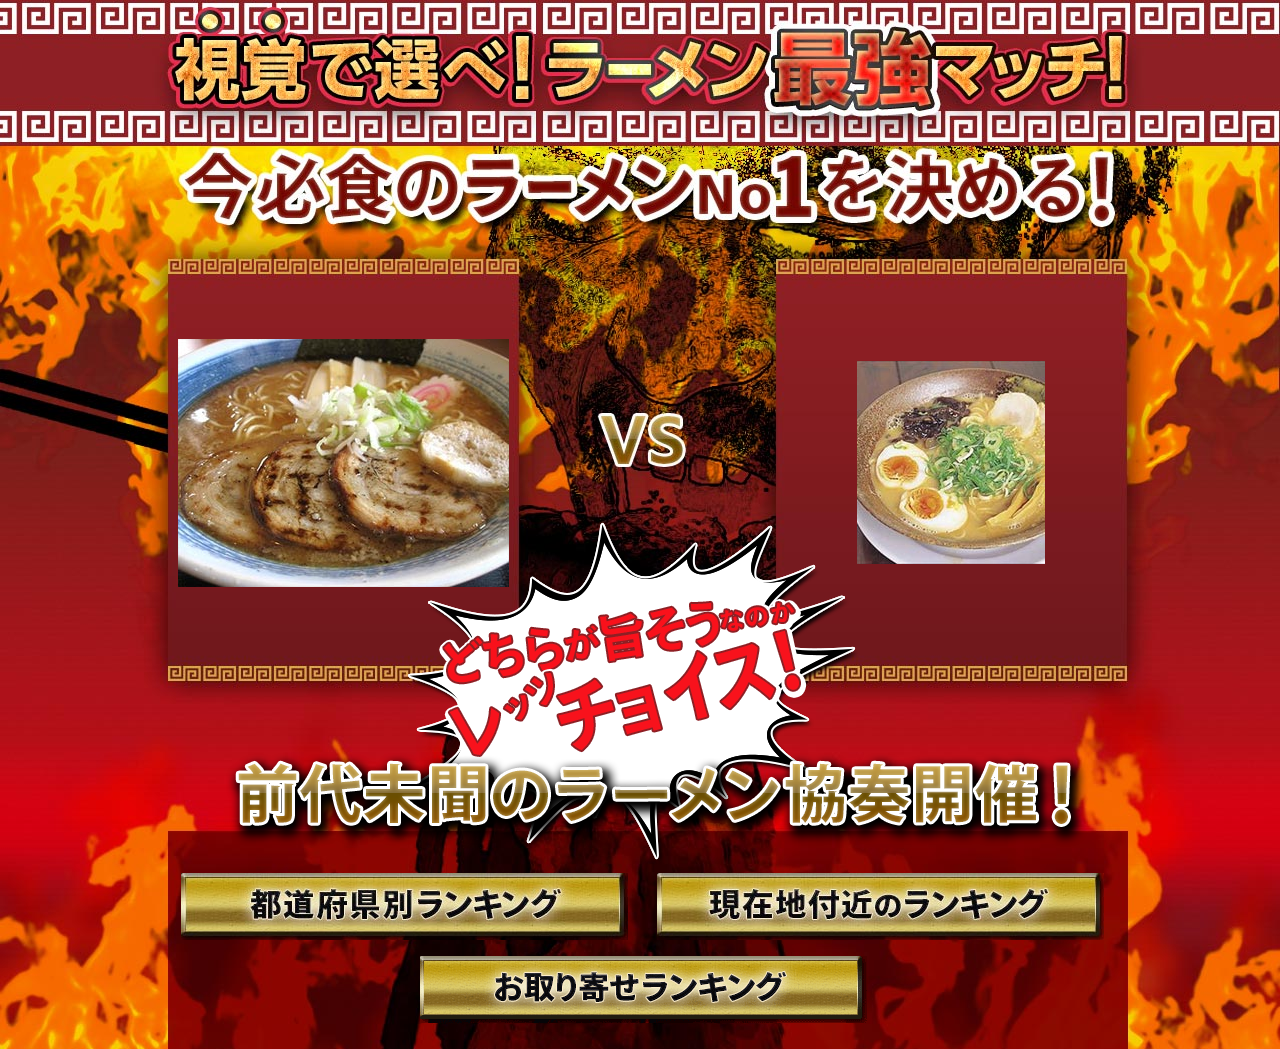
<file: index.html>
<!DOCTYPE html PUBLIC "-//W3C//DTD XHTML 1.0 Transitional//EN" "http://www.w3.org/TR/xhtml1/DTD/xhtml1-transitional.dtd">
<html xmlns="http://www.w3.org/1999/xhtml">
<head>
<meta http-equiv="Content-Type" content="text/html; charset=utf-8" />
<title>ラーメン食べ隊</title>
<link rel="stylesheet" href="css/common.css" type="text/css" media="screen" />
</head>

<body id="top">

<div id="wrap">
 
  <div id="container">
    <div id="pic-box">
    <div id="pic_01"><table border="0" cellspacing="0" cellpadding="0">
  <tr>
    <td align="center" valign="middle"><img src="images/top/名称未設定-5.jpg" width="331" height="248" /></td>
  </tr>
</table>

      <!-- /.pic_01 --></div>
    <div id="pic_02"><table border="0" cellspacing="0" cellpadding="0">
  <tr>
    <td align="center" valign="middle"><img src="images/top/名称未設定-6.jpg" width="188" height="203" /></td>
  </tr>
</table><!-- /.pic_02 --></div>
    <!-- /#pic-box --></div>
    
    <p class="txt01"><img src="images/top/txt01.png" alt="" /></p>
    <!-- /#container --></div>
	
    
    <div id="footer-box">
    <ul>
    	<li class="btn01"><a href="todoufuken.html"><img src="images/top/btn01.jpg" width="447" height="67" /></a></li>
    	<li class="btn02"><a href="tikaku.html"><img src="images/top/btn02.jpg" width="447" height="67" /></a></li>
    	<li class="btn03"><a href="otoriyose.html"><img src="images/top/btn03.gif" width="447" height="67" /></a></li>
    </ul>
    <!-- /#footer-box --></div>
<!-- /#wrap --></div>






</body>

</html>
</file>
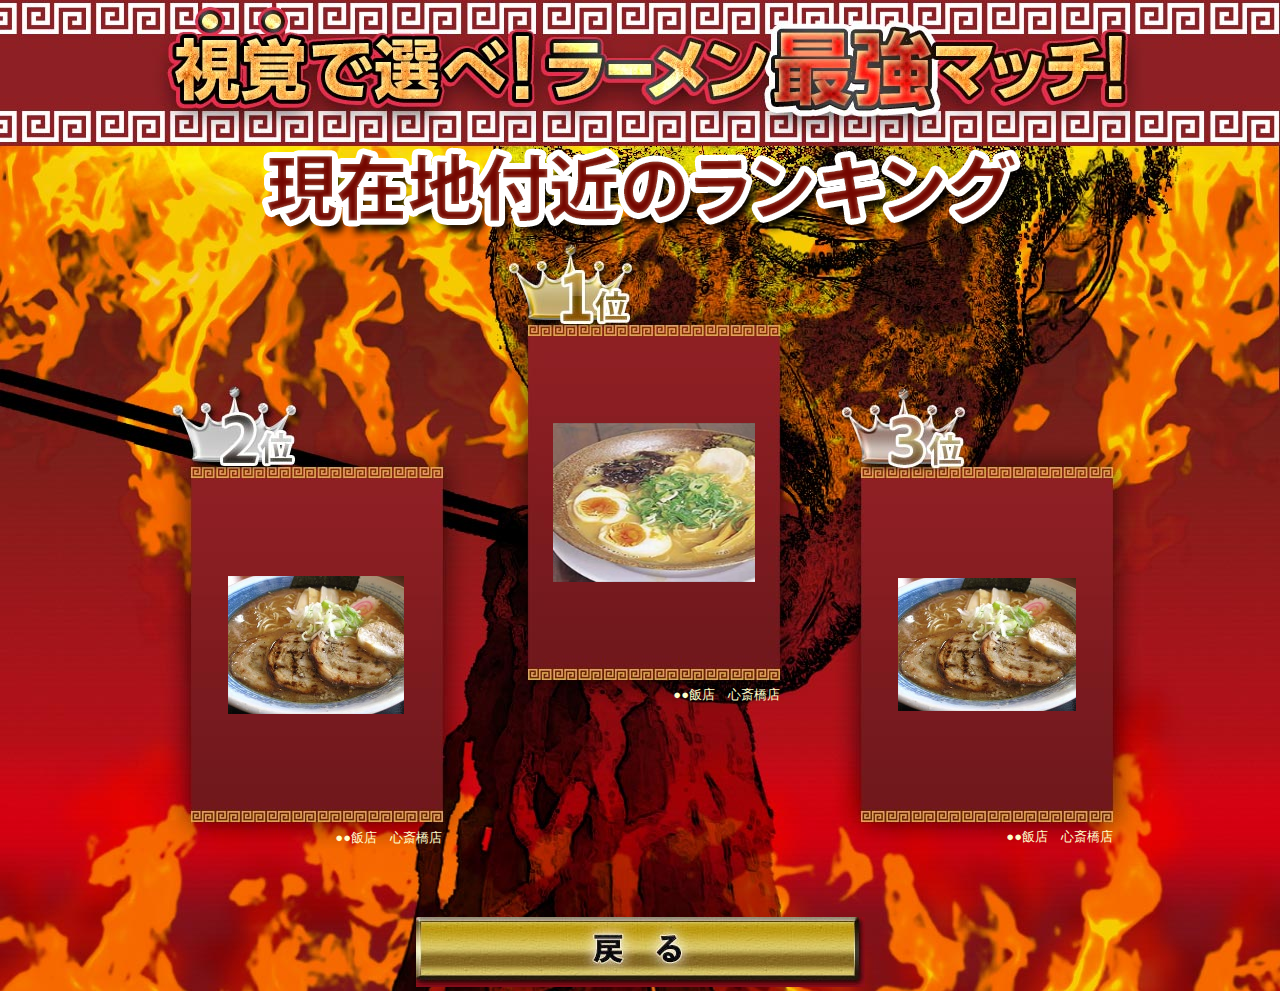
<file: otoriyose.html>
<!DOCTYPE html PUBLIC "-//W3C//DTD XHTML 1.0 Transitional//EN" "http://www.w3.org/TR/xhtml1/DTD/xhtml1-transitional.dtd">
<html xmlns="http://www.w3.org/1999/xhtml">
<head>
<meta http-equiv="Content-Type" content="text/html; charset=utf-8" />
<title>ラーメン食べ隊</title>
<link rel="stylesheet" href="css/common.css" type="text/css" media="screen" />
</head>

<body id="lv2">

<div id="wrap">


	<div id="head-box"><img src="images/lv2/tit03.png" width="777" height="92" />
    <!-- /#head-box --></div>
    
    
    
    
	<div id="sub_container">
    <div id="sub_pic-box">
    <div id="pic_02"><p>
    	<table border="0" cellspacing="0" cellpadding="0">
  <tr>
    <td align="center" valign="middle"><img src="images/top/名称未設定-5.jpg" width="176" height="138" /></td>
  </tr>
   <tr>
    <td align="right" class="txt-box">●●飯店　心斎橋店</td>
  </tr>
</table>

    </p><!-- /.pic_02 --></div>
    <div id="pic_01">
      <table border="0" cellspacing="0" cellpadding="0">
  <tr>
    <td width="330" align="center" valign="middle"><img src="images/top/名称未設定-6.jpg" width="202" height="159" /></td>
  </tr>
  <tr class="txt-box">
    <td align="right" class="txt-box">●●飯店　心斎橋店</td>
  </tr>
</table>
      <!-- /.pic_01 --></div>
    <div id="pic_03"><table border="0" cellspacing="0" cellpadding="0">
  <tr>
    <td align="center" valign="middle"><img src="images/top/名称未設定-5.jpg" width="178" height="133" /></td>
  </tr>
  <tr class="txt-box">
    <td align="right" class="txt-box">●●飯店　心斎橋店</td>
  </tr>
</table><!-- /.pic_03 --></div>
    <!-- /#pic-box --></div>
    

   <!-- /#container --></div>
	
    
    <div id="footer-box">
    <ul>
    	<li id="back02"><a href="index.html"><img src="images/lv2/btn04.jpg" width="449" height="70" /></a></li>
    </ul>
    <!-- /#footer-box --></div>
<!-- /#wrap --></div>






</body>

</html>
</file>
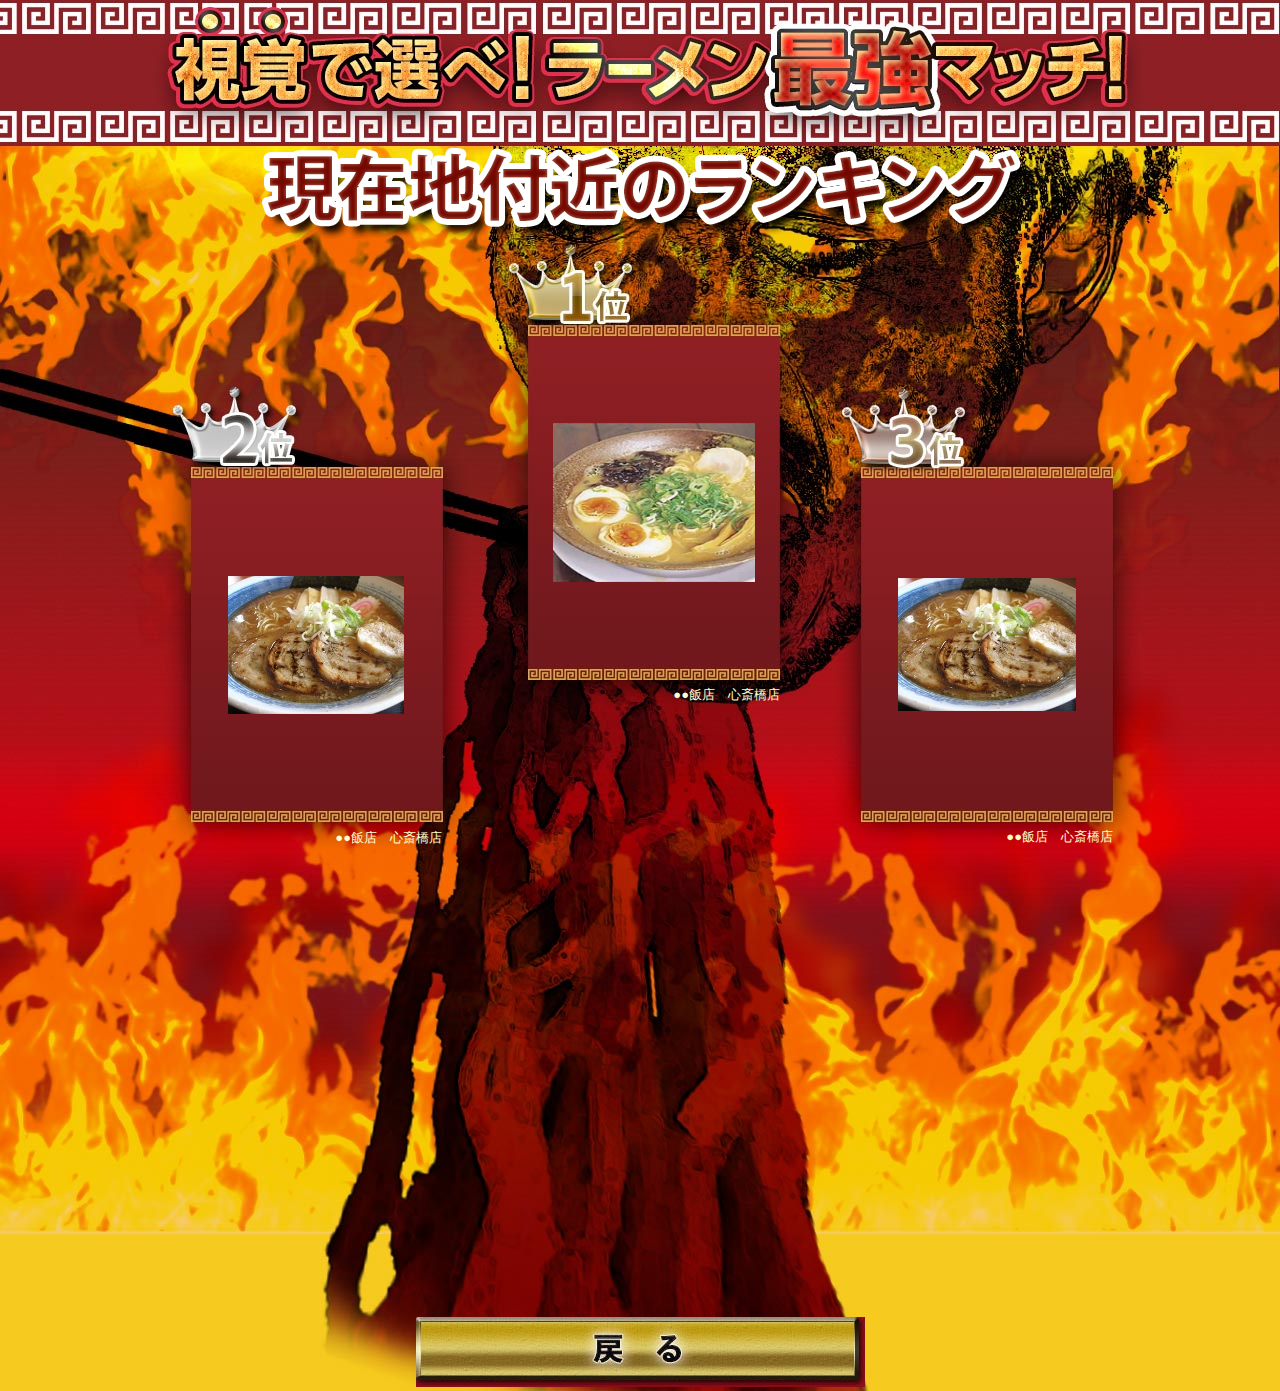
<file: tikaku.html>
<!DOCTYPE html PUBLIC "-//W3C//DTD XHTML 1.0 Transitional//EN" "http://www.w3.org/TR/xhtml1/DTD/xhtml1-transitional.dtd">
<html xmlns="http://www.w3.org/1999/xhtml">
<head>
<meta http-equiv="Content-Type" content="text/html; charset=utf-8" />
<title>ラーメン食べ隊</title>
<link rel="stylesheet" href="css/common.css" type="text/css" media="screen" />
</head>

<body id="lv2">

<div id="wrap">


	<div id="head-box"><img src="images/lv2/tit03.png" width="777" height="92" />
    <!-- /#head-box --></div>
    
    
    
    
	<div id="sub_container">
    <div id="sub_pic-box">
    <div id="pic_02"><p>
    	<table border="0" cellspacing="0" cellpadding="0">
  <tr>
    <td align="center" valign="middle"><img src="images/top/名称未設定-5.jpg" width="176" height="138" /></td>
  </tr>
   <tr>
    <td align="right" class="txt-box">●●飯店　心斎橋店</td>
  </tr>
</table>

    </p><!-- /.pic_02 --></div>
    <div id="pic_01">
      <table border="0" cellspacing="0" cellpadding="0">
  <tr>
    <td width="330" align="center" valign="middle"><img src="images/top/名称未設定-6.jpg" width="202" height="159" /></td>
  </tr>
  <tr class="txt-box">
    <td align="right" class="txt-box">●●飯店　心斎橋店</td>
  </tr>
</table>
      <!-- /.pic_01 --></div>
    <div id="pic_03"><table border="0" cellspacing="0" cellpadding="0">
  <tr>
    <td align="center" valign="middle"><img src="images/top/名称未設定-5.jpg" width="178" height="133" /></td>
  </tr>
  <tr class="txt-box">
    <td align="right" class="txt-box">●●飯店　心斎橋店</td>
  </tr>
</table><!-- /.pic_03 --></div>
    <!-- /#pic-box --></div>
    
    
    
    
   <div id="map-box">
   <iframe width="800" height="400" frameborder="0" scrolling="no" marginheight="0" marginwidth="0" src="https://maps.google.co.jp/?ie=UTF8&amp;t=m&amp;brcurrent=3,0x34e56c65a10af5a9:0x71817729188ed216,1&amp;ll=26.242982,127.737393&amp;spn=0.009623,0.017145&amp;z=16&amp;output=embed"></iframe>
   <!-- /#map-box --></div>

   <!-- /#container --></div>
	
    
    <div id="footer-box">
    <ul>
    	<li id="back"><a href="index.html"><img src="images/lv2/btn04.jpg" width="449" height="70" /></a></li>
    </ul>
    <!-- /#footer-box --></div>
<!-- /#wrap --></div>






</body>

</html>
</file>
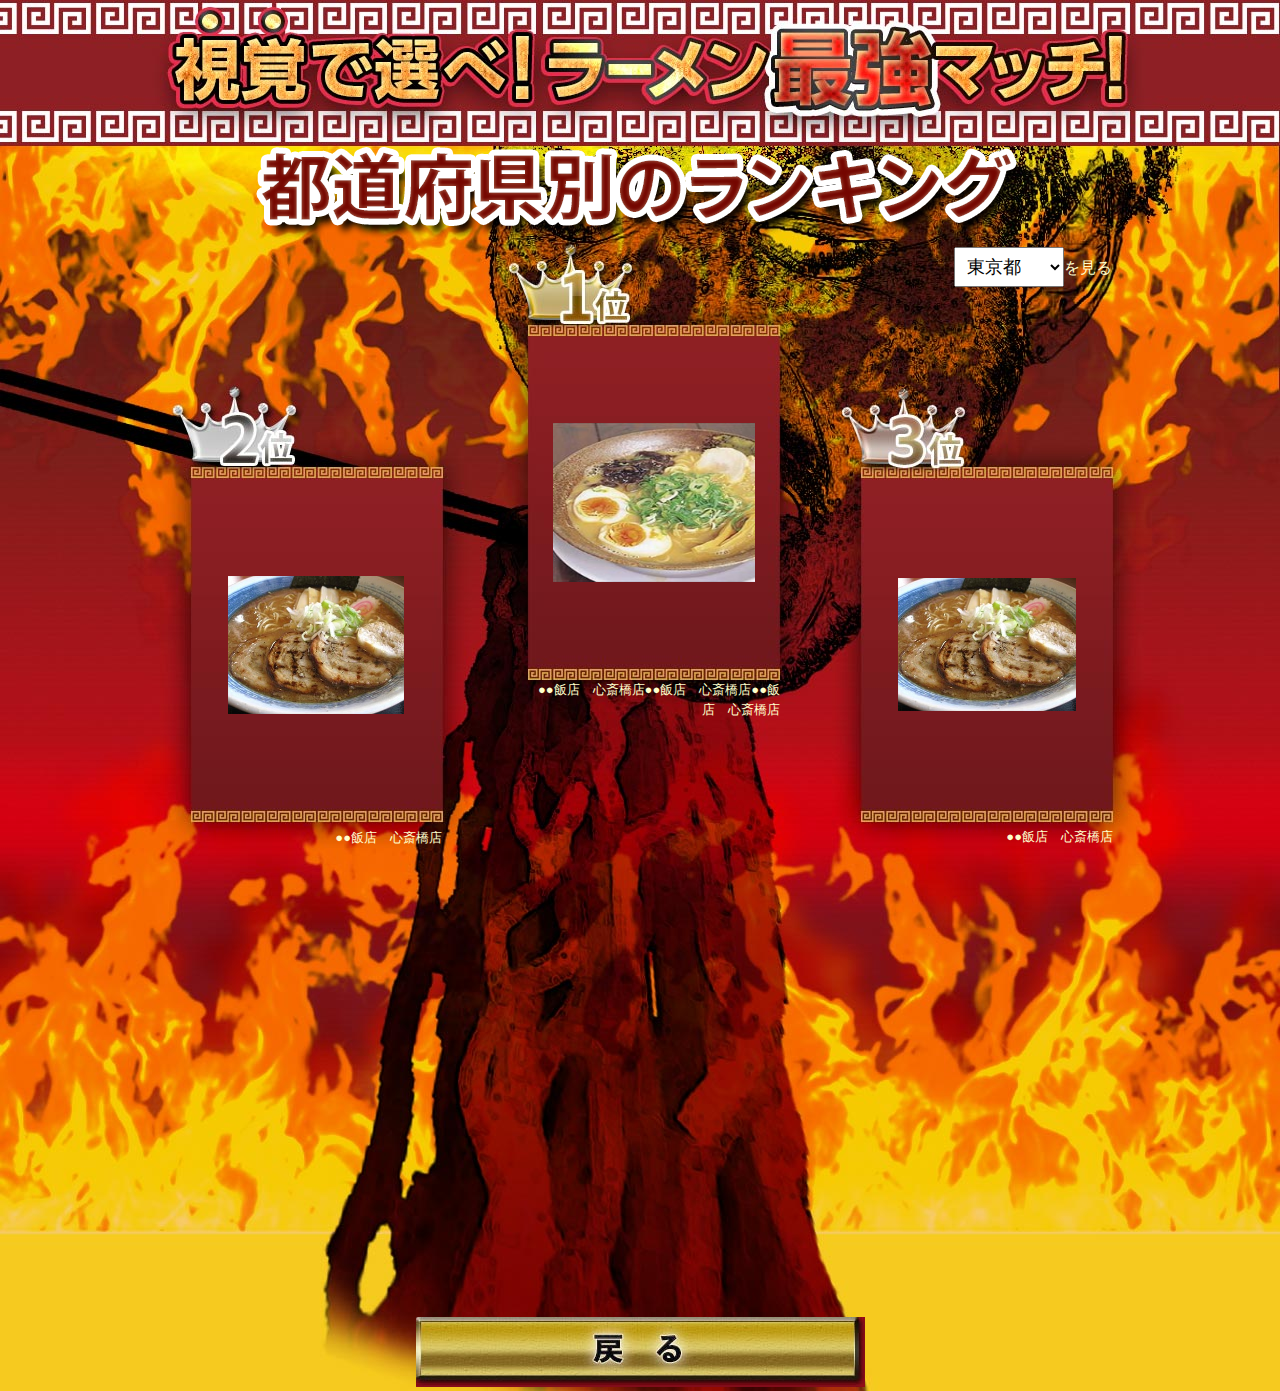
<file: todoufuken.html>
<!DOCTYPE html PUBLIC "-//W3C//DTD XHTML 1.0 Transitional//EN" "http://www.w3.org/TR/xhtml1/DTD/xhtml1-transitional.dtd">
<html xmlns="http://www.w3.org/1999/xhtml">
<head>
<meta http-equiv="Content-Type" content="text/html; charset=utf-8" />
<title>ラーメン食べ隊</title>
<link rel="stylesheet" href="css/common.css" type="text/css" media="screen" />
</head>

<body id="lv2">

<div id="wrap">


	<div id="head-box"><img src="images/lv2/tit01.png" width="768" height="92" />
    <!-- /#head-box --></div>
    
    
    
    
  <div id="sub_container">
    <div id="sub_pic-box">
    <div id="pic_02"><p>
    	<table border="0" cellspacing="0" cellpadding="0">
  <tr>
    <td align="center" valign="middle"><img src="images/top/名称未設定-5.jpg" width="176" height="138" /></td>
  </tr>
   <tr>
    <td align="right" class="txt-box">●●飯店　心斎橋店</td>
  </tr>
</table>

    </p><!-- /.pic_02 --></div>
    <div id="pic_01">
      <table border="0" cellspacing="0" cellpadding="0">
  <tr>
    <td width="330" align="center" valign="middle"><img src="images/top/名称未設定-6.jpg" width="202" height="159" /></td>
  </tr>
  <tr class="txt-box">
    <td align="right" class="txt-box">●●飯店　心斎橋店●●飯店　心斎橋店●●飯店　心斎橋店</td>
  </tr>
</table>
      <!-- /.pic_01 --></div>
    <div id="pic_03"><table border="0" cellspacing="0" cellpadding="0">
  <tr>
    <td align="center" valign="middle"><img src="images/top/名称未設定-5.jpg" width="178" height="133" /></td>
  </tr>
  <tr class="txt-box">
    <td align="right" class="txt-box">●●飯店　心斎橋店</td>
  </tr>
</table><!-- /.pic_03 --></div>
    <!-- /#pic-box --></div>
    
    
<div id="puru">

<form action="" method="get">
        <select name="prefecture">
	<option value="北海道">北海道</option>
	<option value="青森県">青森県</option>
	<option value="秋田県">秋田県</option>
	<option value="岩手県">岩手県</option>
	<option value="山形県">山形県</option>
	<option value="宮城県">宮城県</option>
	<option value="福島県">福島県</option>
	<option value="茨城県">茨城県</option>
	<option value="栃木県">栃木県</option>
	<option value="群馬県">群馬県</option>
	<option value="埼玉県">埼玉県</option>
	<option value="神奈川県">神奈川県</option>
	<option value="千葉県">千葉県</option>
	<option value="東京都" selected="selected">東京都</option>
	<option value="山梨県">山梨県</option>
	<option value="長野県">長野県</option>
	<option value="新潟県">新潟県</option>
	<option value="富山県">富山県</option>
	<option value="石川県">石川県</option>
	<option value="福井県">福井県</option>
	<option value="岐阜県">岐阜県</option>
	<option value="静岡県">静岡県</option>
	<option value="愛知県">愛知県</option>
	<option value="三重県">三重県</option>
	<option value="滋賀県">滋賀県</option>
	<option value="京都府">京都府</option>
	<option value="大阪府">大阪府</option>
	<option value="兵庫県">兵庫県</option>
	<option value="奈良県">奈良県</option>
	<option value="和歌山県">和歌山県</option>
	<option value="鳥取県">鳥取県</option>
	<option value="島根県">島根県</option>
	<option value="岡山県">岡山県</option>
	<option value="広島県">広島県</option>
	<option value="山口県">山口県</option>
	<option value="徳島県">徳島県</option>
	<option value="香川県">香川県</option>
	<option value="愛媛県">愛媛県</option>
	<option value="高知県">高知県</option>
	<option value="福岡県">福岡県</option>
	<option value="佐賀県">佐賀県</option>
	<option value="長崎県">長崎県</option>
	<option value="熊本県">熊本県</option>
	<option value="大分県">大分県</option>
	<option value="宮崎県">宮崎県</option>
	<option value="鹿児島県">鹿児島県</option>
	<option value="沖縄県">沖縄県</option>
</select>を見る

        </form>
</div>
    
   <div id="map-box">
   <iframe width="800" height="400" frameborder="0" scrolling="no" marginheight="0" marginwidth="0" src="https://maps.google.co.jp/?ie=UTF8&amp;t=m&amp;brcurrent=3,0x34e56c65a10af5a9:0x71817729188ed216,1&amp;ll=26.242982,127.737393&amp;spn=0.009623,0.017145&amp;z=16&amp;output=embed"></iframe>
   <!-- /#map-box --></div>

  <!-- /#container --></div>
	
    
    <div id="footer-box">
    <ul>
    	<li id="back"><a href="index.html"><img src="images/lv2/btn04.jpg" width="449" height="70" /></a></li>
    </ul>
    <!-- /#footer-box --></div>
<!-- /#wrap --></div>






</body>

</html>
</file>
<file: css/common.css>
body#top{
	background-image:url(../images/top/bk.jpg);
	background-repeat:no-repeat;
	background-position:top center;
	background-color:#a91219;
}
body#lv2{
	background-image:url(../images/lv2/lv2.jpg);
	background-repeat:no-repeat;
	background-position:top center;
	background-color:#a91219;
}
#wrap{
	width:960px;
	text-align:center;
	margin:0 auto;
	position:relative;
}

/*　2階層目　*/
#sub_pic-box #pic_01,
#sub_pic-box #pic_02,
#sub_pic-box #pic_03{
	width:252px;
	height:356px;
	text-align: center;
}
#sub_pic-box #pic_01 table td,
#sub_pic-box #pic_02 table td,
#sub_pic-box #pic_03 table td{
	width:252px;
	height:356px;
}
#sub_pic-box #pic_01 table td.txt-box,
#sub_pic-box #pic_02 table td.txt-box,
#sub_pic-box #pic_03 table td.txt-box{
	width:252px;
	height:30px;
	color:#FFC;
	font-size:13px;
	line-height:1.5em;
	margin-top:4px;
}


#sub_pic-box #pic_01{
	position:absolute;
		display: table-cell;
		vertical-align: middle;
	left:368px;
	top:316px;
}
#sub_pic-box #pic_02{
	position:absolute;
		display: table-cell;
		vertical-align: middle;
	left:30px;
	top:443px;
}
#sub_pic-box #pic_03{
	position:absolute;
		display: table-cell;
		vertical-align: middle;
	left:701px;
	top:458px;
}

#head-box{
		position:absolute;
	left:0px;
	top:139px;
	width:960px;
}
#map-box{
position:absolute;
	left:0px;
	top:869px;
	width:960px;
}
#back{
position:absolute;
	left:0px;
	top:1309px;
	width:960px;
}
#back02{
position:absolute;
	left:0px;
	top:909px;
	width:960px;
}
#puru select{
	    -webkit-appearance:button;
    -moz-appearance:button;
    appearance:button;
	font-size:18px;
	padding:8px;
}
#puru{
position:absolute;
	left:794px;
	top:239px;
	color:#FFC;
}


/* トップ */
#pic-box #pic_01,
#pic-box #pic_02{
	width:350px;
	height:423px;
	text-align: center;
}
#pic-box #pic_01 table td,
#pic-box #pic_02 table td{
		width:350px;
	height:423px;
}

#pic-box #pic_01{
	position:absolute;
		display: table-cell;
		vertical-align: middle;
	left:8px;
	top:243px;
}
#pic-box #pic_02{
	position:absolute;
		display: table-cell;
		vertical-align: middle;
	left:616px;
	top:243px;
}

.txt01{
	position:absolute;
	top:490px;
	left:58px;
}

ul,li{
	margin: 0;
padding: 0;
list-style-type: none;
	}
#footer-box .btn01{
	position:absolute;
	top:865px;
	left:21px;
}
#footer-box .btn02{
	position:absolute;
	top:865px;
	left:497px;
}
#footer-box .btn03{
	position:absolute;
	top:948px;
	left:260px;
}
#footer-box .btn03 img{
	margin-bottom:22px;
}
</file>
